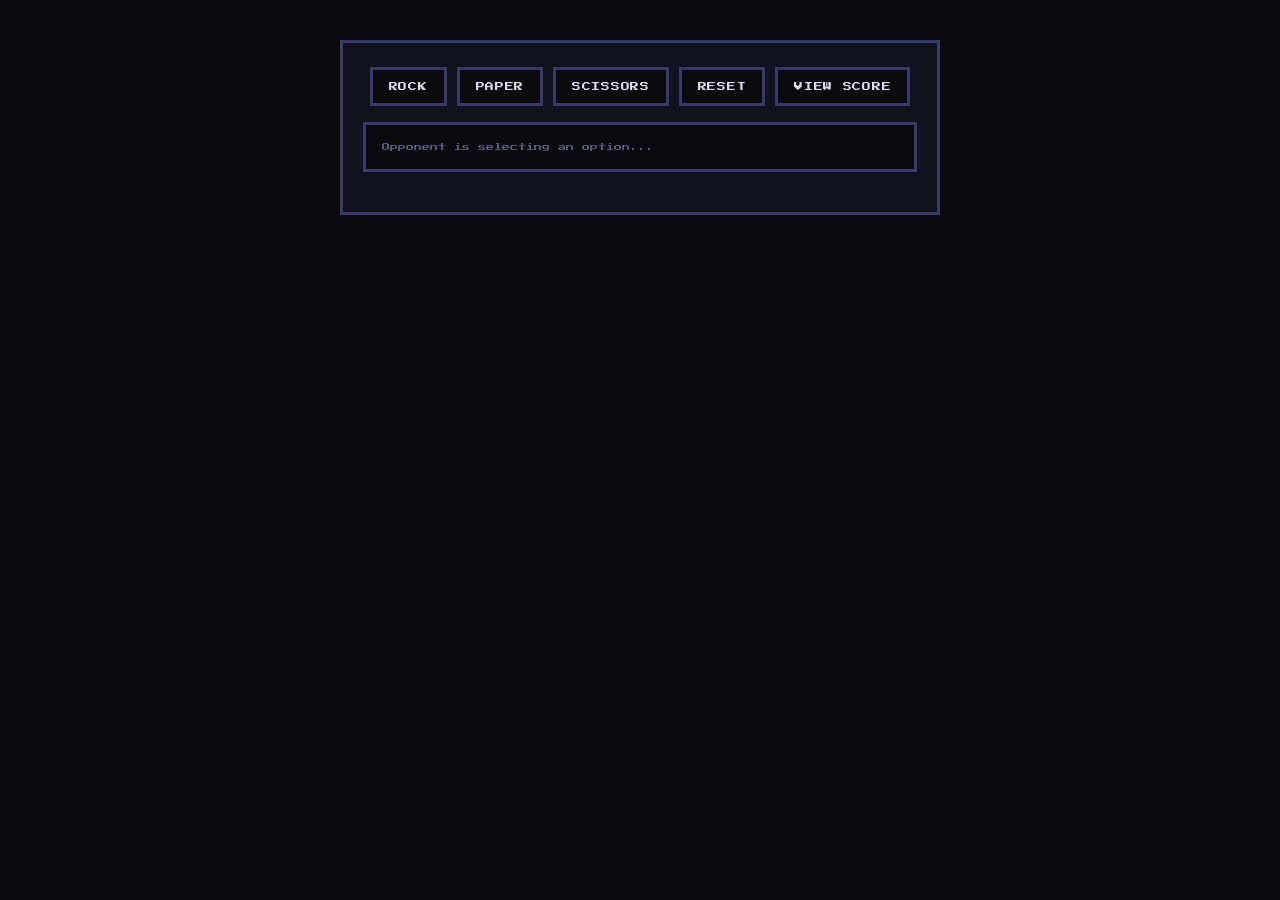
<file: index.html>
<!doctype html>
<html lang="en">
	<head>
		<meta charset="UTF-8" />
		<meta name="viewport" content="width=device-width, initial-scale=1.0" />
		<title>Rock Paper Scissors</title>
		<link rel="stylesheet" href="style.css" />
		<script defer src="script.js"></script>
		<link rel="preconnect" href="https://fonts.googleapis.com" />
		<link rel="preconnect" href="https://fonts.gstatic.com" crossorigin />
		<link
			href="https://fonts.googleapis.com/css2?family=Jersey+10&display=swap"
			rel="stylesheet"
		/>
	</head>
	<body>
		<div class="container">
			<div id="selection">
				<button type="button" id="rockbtn">Rock</button>
				<button type="button" id="paperbtn">Paper</button>
				<button type="button" id="scisbtn">Scissors</button>
				<button type="button" id="reset">Reset</button>
				<button type="button" id="score">View Score</button>
			</div>

			<div id="bot">
				<p>Opponent is selecting an option...</p>
			</div>

			<div class="gameplay"></div>
		</div>
	</body>
</html>
</file>
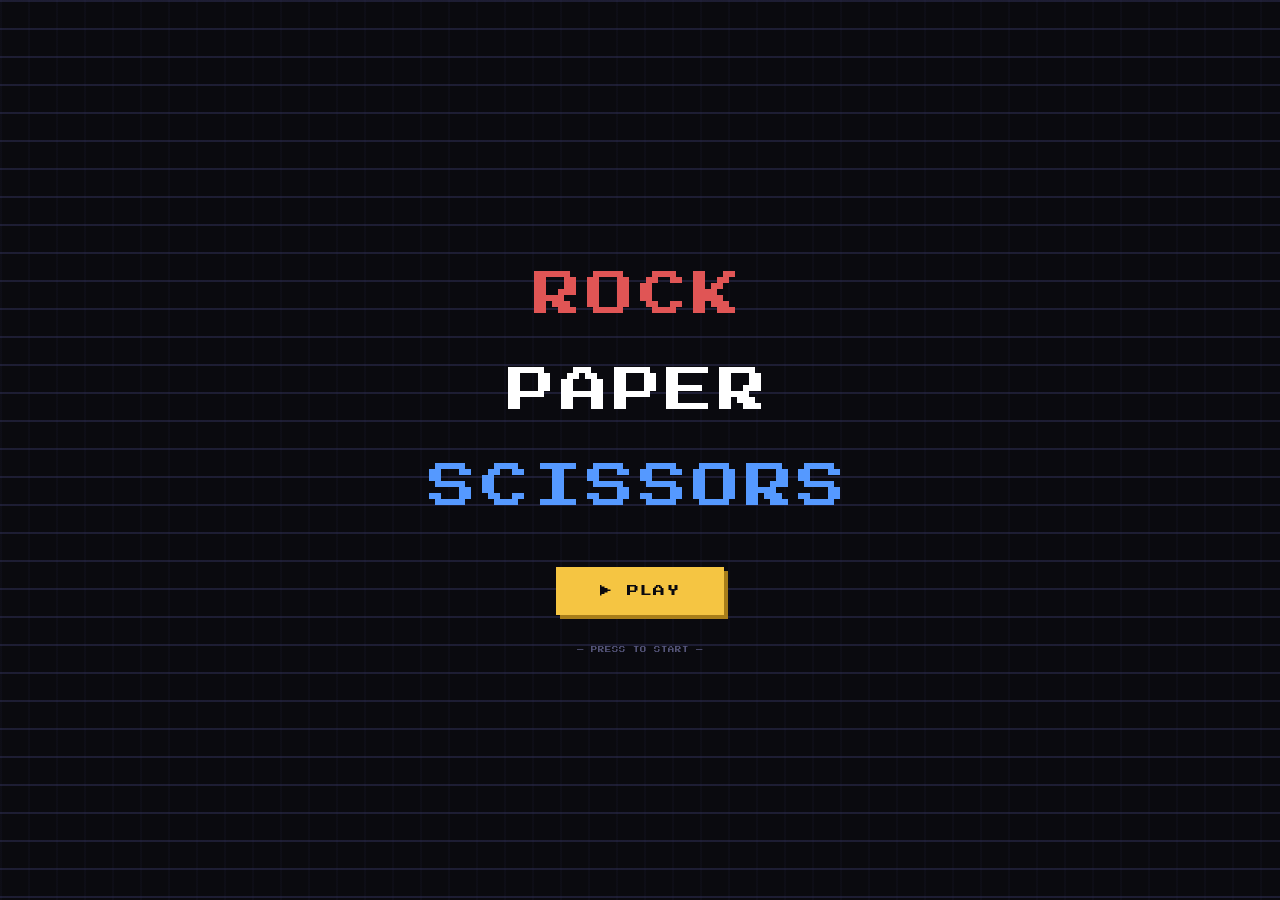
<file: splash.html>
<!DOCTYPE html>
<html lang="en">
<head>
  <meta charset="UTF-8"/>
  <meta name="viewport" content="width=device-width, initial-scale=1.0"/>
  <title>Rock Paper Scissors</title>
  <link href="https://fonts.googleapis.com/css2?family=Press+Start+2P&display=swap" rel="stylesheet"/>
  <style>
    :root {
      --bg:     #0a0a0f;
      --yellow: #f5c542;
      --red:    #e05555;
      --green:  #55e065;
      --blue:   #5599ff;
      --dim:    #55557a;
      --font:   'Press Start 2P', monospace;
    }

    * { box-sizing: border-box; margin: 0; padding: 0; }

    body {
      background: var(--bg);
      font-family: var(--font);
      height: 100vh;
      display: flex;
      flex-direction: column;
      align-items: center;
      justify-content: center;
      gap: 32px;

      background-image:
        linear-gradient(rgba(58,58,106,.4) 2px, transparent 1px),
        linear-gradient(90deg, rgba(58,58,106,.08) 2px, transparent 1px);
      background-size: 28px 28px;
    }

    /* ── Title ── */
    .title span {
      display: block;
      text-align: center;
      font-size: clamp(1.6rem, 5vw, 3rem);
      letter-spacing: .1em;
      line-height: 2;
    }
    .title span:nth-child(1) { color: var(--red); }
    .title span:nth-child(2) { color: white; }
    .title span:nth-child(3) { color: var(--blue); }

    /* ── Play button ── */
    .play-btn {
      font-family: var(--font);
      font-size: .75rem;
      color: #0a0a0f;
      background: var(--yellow);
      border: none;
      padding: 18px 44px;
      cursor: pointer;
      letter-spacing: .12em;
      box-shadow: 4px 4px 0 #a87e1a;
      transition: transform .08s, box-shadow .08s;
    }
    .play-btn:hover  { transform: translate(-2px, -2px); box-shadow: 6px 6px 0 #a87e1a; }
    .play-btn:active { transform: translate(2px, 2px);   box-shadow: 2px 2px 0 #a87e1a; }

    /* ── Blinking hint ── */
    .hint {
      font-size: .4rem;
      color: var(--dim);
      letter-spacing: .15em;
      animation: blink 1.1s step-end infinite;
    }
    @keyframes blink {
      0%, 100% { opacity: 1; }
      50%       { opacity: 0; }
    }
  </style>
</head>
<body>

  <div class="title">
    <span>ROCK</span>
    <span>PAPER</span>
    <span>SCISSORS</span>
  </div>

  <button class="play-btn" id="play-btn">&#9654; PLAY</button>

  <p class="hint">— PRESS TO START —</p>

  <script>
    document.getElementById('play-btn').addEventListener('click', () => {
      window.location.href = 'index.html';
    });
  </script>

</body>
</html>
</file>
<file: style.css>
@import url('https://fonts.googleapis.com/css2?family=Press+Start+2P&display=swap');

/* ── Variables ── */
:root {
  --bg:     #0a0a0f;
  --panel:  #12121f;
  --border: #3a3a6a;
  --yellow: #f5c542;
  --red:    #e05555;
  --green:  #55e065;
  --dim:    #55557a;
  --text:   #ddddf0;
}

/* ── Base ── */
* {
  box-sizing: border-box;
  margin: 0;
  padding: 0;
}

body {
  background: var(--bg);
  font-family: 'Press Start 2P', monospace;
  color: var(--text);
  min-height: 100vh;
  display: flex;
  flex-direction: column;
  align-items: center;
  padding: 40px 16px;
  gap: 32px;
}

/* ── Title ── */
.title {
  display: flex;
  flex-direction: column;
  align-items: center;
  gap: 16px;
}

.web-title {
  display: flex;
  flex-direction: column;
  align-items: center;
  gap: 8px;
}

.web-title span {
  font-size: 2rem;
  text-transform: uppercase;
  letter-spacing: 0.1em;
}

.web-title span:nth-child(1) { color: var(--red); }
.web-title span:nth-child(2) { color: var(--text); }
.web-title span:nth-child(3) { color: #5599ff; }

.emoji-row {
  display: flex;
  gap: 16px;
  font-size: 2rem;
}

/* ── Container ── */
.container {
  width: 100%;
  max-width: 600px;
  display: flex;
  flex-direction: column;
  gap: 16px;
  background: var(--panel);
  border: 3px solid var(--border);
  padding: 24px 20px;
}

/* ── Buttons ── */
#selection {
  display: flex;
  flex-wrap: wrap;
  gap: 10px;
  justify-content: center;
}

#selection button {
  font-family: 'Press Start 2P', monospace;
  font-size: 0.55rem;
  text-transform: uppercase;
  letter-spacing: 0.08em;
  padding: 12px 16px;
  background: var(--bg);
  color: var(--text);
  border: 3px solid var(--border);
  cursor: pointer;
}

#selection button:hover {
  background: var(--panel);
  border-color: var(--yellow);
  color: var(--yellow);
}

#rockbtn  { border-color: var(--red); }
#paperbtn { border-color: var(--text); }
#scisbtn  { border-color: var(--green); }

#reset, #score {
  font-size: 0.45rem;
  color: var(--dim);
  border-color: var(--dim);
}

/* ── Bot box ── */
#bot {
  background: var(--bg);
  border: 3px solid var(--border);
  padding: 14px 16px;
  font-size: 0.5rem;
  color: var(--dim);
  line-height: 2;
}

/* ── Gameplay log ── */
.gameplay {
  display: flex;
  flex-direction: column;
  gap: 10px;
  max-height: 300px;
  overflow-y: auto;
}

/* Round heading appended by JS */
.gameplay h3 {
  font-size: 0.5rem;
  color: var(--yellow);
  letter-spacing: 0.1em;
  padding-top: 10px;
  border-top: 2px solid var(--border);
}

.gameplay h3:first-child {
  border-top: none;
  padding-top: 0;
}

/* Result text appended by JS */
.gameplay p {
  font-size: 0.48rem;
  line-height: 2;
  padding-left: 8px;
  border-left: 3px solid var(--border);
}

/* Game over heading appended by JS */
.gameplay h2 {
  font-size: 1rem;
  color: var(--red);
  text-align: center;
  letter-spacing: 0.15em;
}

/* Scoreboard div appended by JS */
.gameplay div {
  display: flex;
  flex-direction: column;
  gap: 8px;
  border-top: 3px solid var(--border);
  padding-top: 12px;
}

.gameplay div p {
  color: var(--yellow);
  border-left: none;
}

/* Final result appended by JS */
.gameplay h4 {
  font-size: 0.5rem;
  color: var(--green);
}
</file>
